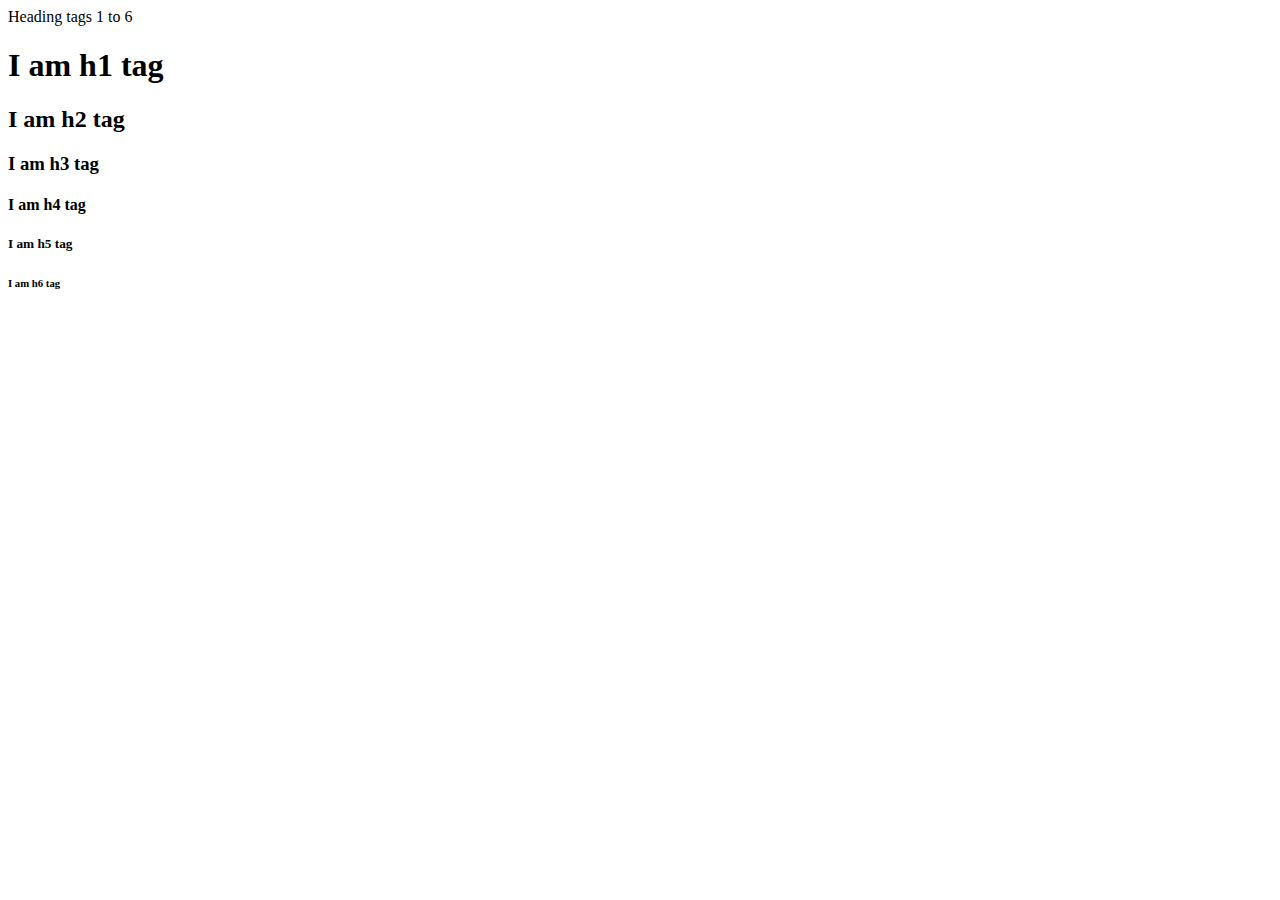
<file: first_page.html>
<!doctype html>
<html>
	<head>
		<meta> </meta>
			<title>First web page</title>

	</head>
	<body>
		<div> Heading tags 1 to 6  </div>
		<h1> I am h1 tag  </h1>
		<h2> I am h2 tag  </h2>
		<h3> I am h3 tag  </h3>
		<h4> I am h4 tag  </h4>
		<h5> I am h5 tag  </h5>
		<h6> I am h6 tag </h6>		
	</body>	
</html>
</file>
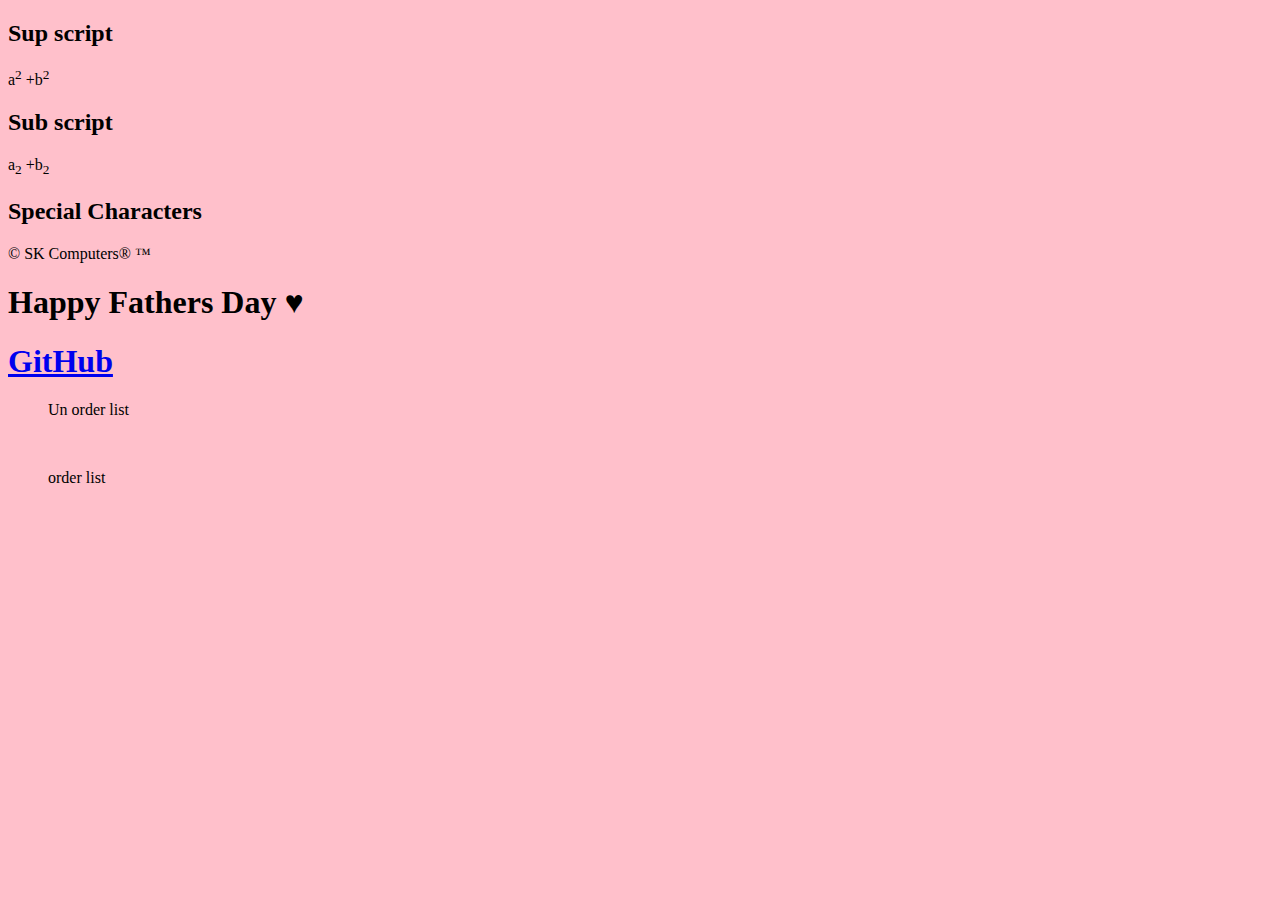
<file: sup_Sub.html>
<!doctype html>
<html>
	<head>
		<meta> </meta>
			<title>First web page</title>
	</head>
	<body bgcolor="pink">
	<h2>Sup script</h2>
		<div>a<sup>2</sup> +b<sup>2</sup></div>	
	<h2>Sub script</h2>
		<div>a<sub>2</sub> +b<sub>2</sub></div>	
		<h2>Special Characters </h2>
			<div> &copy; SK Computers&reg;    &trade;  </div>
			<div> <h1>Happy Fathers Day &hearts; </h1>  </div>
			
			
		<!-- Anhor tag-->	
	<h1><a href="https://github.com/appu22" target="blank"> GitHub</a></h1>
		<!-- list tag-->
			<ul>Un order list </ul>
				<li> </li>
			
			<ol> order list </ol>
			
		
	</body>	
</html>
</file>
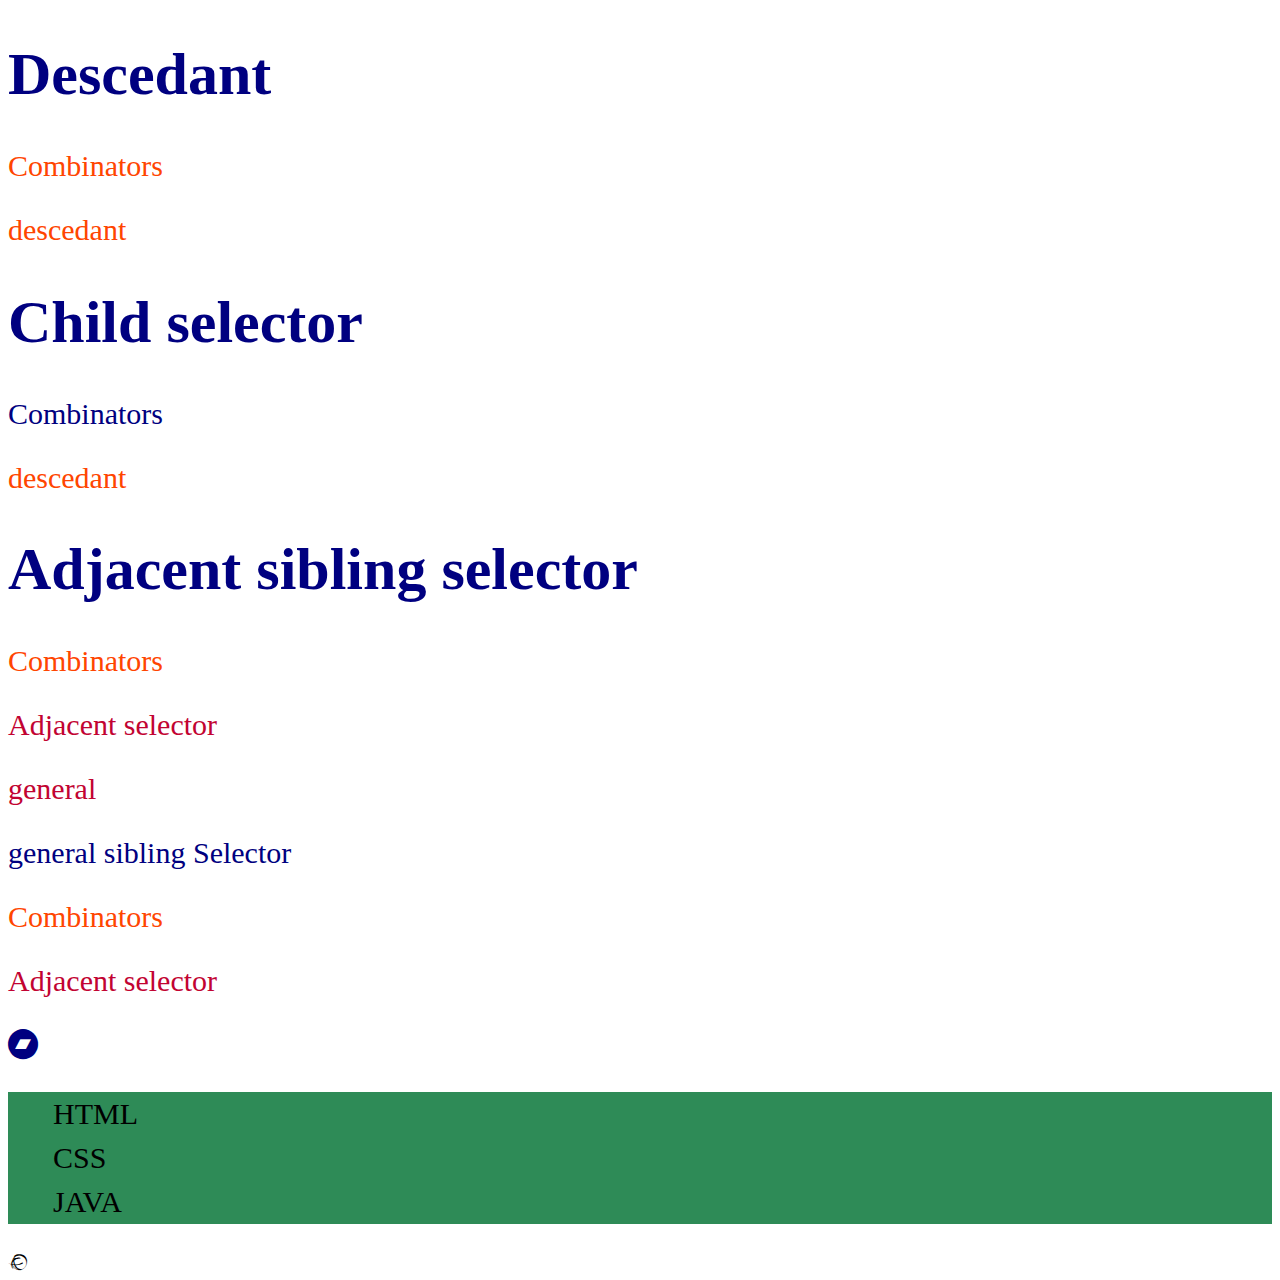
<file: 10-03-2021/example.html>
<!DOCTYPE html>
<html lang="en">
<head>
    <meta charset="UTF-8">
    <meta http-equiv="X-UA-Compatible" content="IE=edge">
    <meta name="viewport" content="width=device-width, initial-scale=1.0">
    <title>Document</title>
    <link rel="stylesheet" href="example.css">
    
  <link rel="stylesheet" href="https://cdnjs.cloudflare.com/ajax/libs/font-awesome/4.7.0/css/font-awesome.min.css">
        <!-- <link rel="stylesheet" href="icons.css"> -->
</head>
<body>
    <div>
        <h1>Descedant</h1>
        <div>
            <p>Combinators</p>
            <p>descedant</p>
        </div>
        <h1>Child selector</h1>
        <div>
           <span><p>Combinators</p></span> 
            <p>descedant</p>
        </div>
        <h1>Adjacent sibling selector </h1>
        <div>
            <p>Combinators</p>
        </div>
        <p>Adjacent selector </p>
        <p>general</p>general sibling Selector</h1>
        <div>
            <p>Combinators</p>
        </div>
        <p>Adjacent selector </p>

        <i class="fa fa-bandcamp"></i>


        <ul class="nav">
                <li >HTML</li>
                <li>CSS</li>
                <li>JAVA</li>
        </ul>


    </div>
    <i class="fa fa-ravelry" aria-hidden="true"></i>




</body>
</html>
</file>
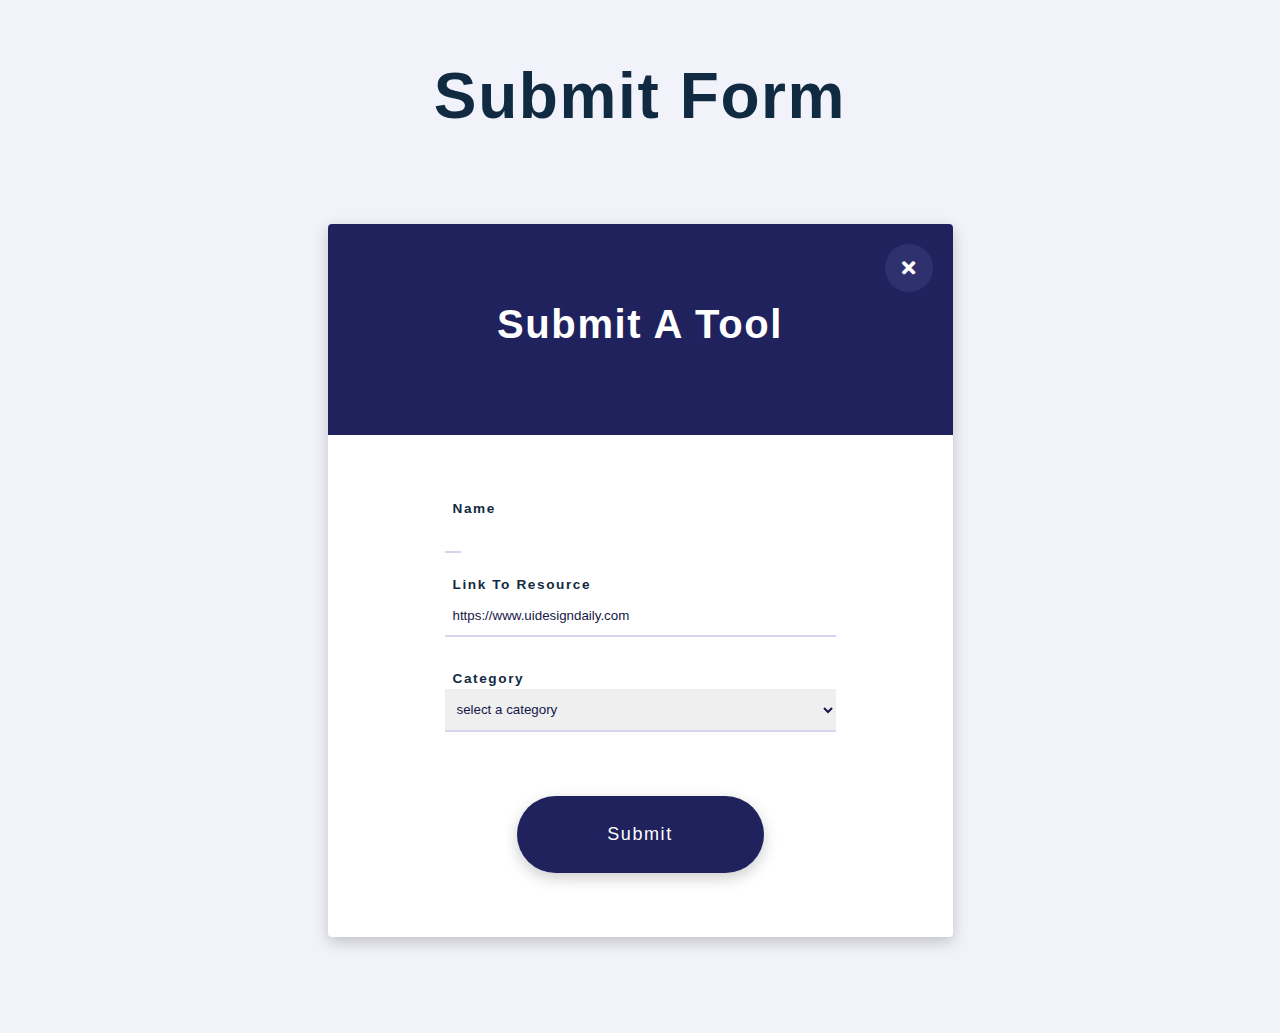
<file: 10-03-2021/login.html>
<!DOCTYPE html>
<html lang="en">
  <head>
    <meta charset="UTF-8" />
    <meta name="viewport" content="width=device-width, initial-scale=1.0" />
    <title>Submit Form Complete</title>
    <!-- css -->
    <link rel="stylesheet" href="styles.css" />
    <!-- font awesome -->
    <link
      rel="stylesheet" href="https://cdnjs.cloudflare.com/ajax/libs/font-awesome/5.14.0/css/all.min.css"/>
  </head>
  <body>
    <h1 class="section-title">submit form</h1>
    <div class="container">
      <header>
        <h2 class="header-title">submit a tool</h2>
        <button class="close-btn">
          <i class="fas fa-times"></i>
        </button>
      </header>
      <form>
        <div class="form-control">
          <label for="name">name</label>
          <inpu type="text"  id="name"  placeholder="UI Desing Daily" class="form-input"/>
        </div>
        <div class="form-control">
          <label for="resource">Link to resource</label>
          <input type="text"id="resource"  placeholder="https://www.uidesigndaily.com"class="form-input" />
        </div>
        <div class="form-control">
          <label for="category">Category</label>
          <select id="category" class="form-input">
            <option value="" selected disabled hidden>select a category</option>
            <option value="first">first category</option>
            <option value="second">second category</option>
            <option value="third">third category</option>
          </select>
        </div>
        <button class="submit-btn">submit</button>
      </form>
    </div>
  </body>
</html>
</file>
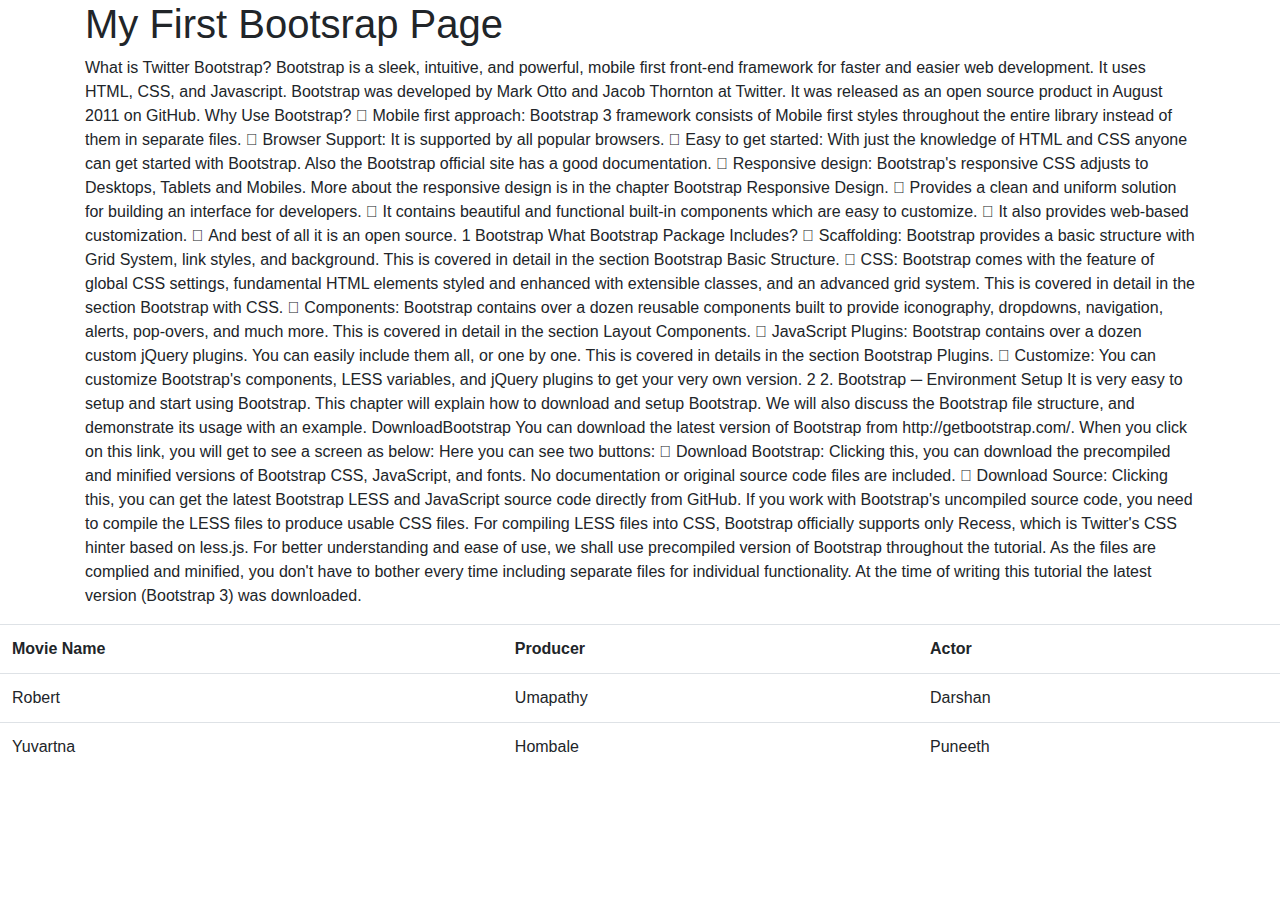
<file: 13-03-2021/boostrap.html>
<!DOCTYPE html>
<html lang="en">
<head>
    <meta charset="UTF-8">
    <meta http-equiv="X-UA-Compatible" content="IE=edge">
    <meta name="viewport" content="width=device-width, initial-scale=1.0">
    <title>Document</title>
    <link rel="stylesheet" href="https://maxcdn.bootstrapcdn.com/bootstrap/4.5.2/css/bootstrap.min.css">
</head>
<body>
    <div class="container">
    <h1>My First Bootsrap Page</h1>
    <p>What is Twitter Bootstrap?
        Bootstrap is a sleek, intuitive, and powerful, mobile first front-end framework for faster
        and easier web development. It uses HTML, CSS, and Javascript.
        Bootstrap was developed by Mark Otto and Jacob Thornton at Twitter. It was released as
        an open source product in August 2011 on GitHub.
        Why Use Bootstrap?
         Mobile first approach: Bootstrap 3 framework consists of Mobile first styles
        throughout the entire library instead of them in separate files.
         Browser Support: It is supported by all popular browsers.
         Easy to get started: With just the knowledge of HTML and CSS anyone can get
        started with Bootstrap. Also the Bootstrap official site has a good documentation.
         Responsive design: Bootstrap's responsive CSS adjusts to Desktops, Tablets
        and Mobiles. More about the responsive design is in the chapter Bootstrap
        Responsive Design.
         Provides a clean and uniform solution for building an interface for developers.
         It contains beautiful and functional built-in components which are easy to
        customize.
         It also provides web-based customization.
         And best of all it is an open source.
        1
        Bootstrap
        What Bootstrap Package Includes?
         Scaffolding: Bootstrap provides a basic structure with Grid System, link
        styles, and background. This is covered in detail in the section Bootstrap
        Basic Structure.
         CSS: Bootstrap comes with the feature of global CSS settings, fundamental
        HTML elements styled and enhanced with extensible classes, and an
        advanced grid system. This is covered in detail in the section Bootstrap with
        CSS.
         Components: Bootstrap contains over a dozen reusable components built
        to provide iconography, dropdowns, navigation, alerts, pop-overs, and much
        more. This is covered in detail in the section Layout Components.
         JavaScript Plugins: Bootstrap contains over a dozen custom jQuery plugins.
        You can easily include them all, or one by one. This is covered in details in the
        section Bootstrap Plugins.
         Customize: You can customize Bootstrap's components, LESS variables, and
        jQuery plugins to get your very own version.
        2
        2. Bootstrap ─ Environment Setup
        It is very easy to setup and start using Bootstrap. This chapter will explain how to
        download and setup Bootstrap. We will also discuss the Bootstrap file structure, and
        demonstrate its usage with an example.
        DownloadBootstrap
        You can download the latest version of Bootstrap from http://getbootstrap.com/. When
        you click on this link, you will get to see a screen as below:
        Here you can see two buttons:
         Download Bootstrap: Clicking this, you can download the precompiled
        and minified versions of Bootstrap CSS, JavaScript, and fonts. No documentation or
        original source code files are included.
         Download Source: Clicking this, you can get the latest Bootstrap LESS
        and JavaScript source code directly from GitHub.
        If you work with Bootstrap's uncompiled source code, you need to compile the LESS files
        to produce usable CSS files. For compiling LESS files into CSS, Bootstrap officially
        supports only Recess, which is Twitter's CSS hinter based on less.js.
        For better understanding and ease of use, we shall use precompiled version of Bootstrap
        throughout the tutorial. As the files are complied and minified, you don't have to bother
        every time including separate files for individual functionality. At the time of writing this
        tutorial the latest version (Bootstrap 3) was downloaded.</p>
</div>
<table class="table">
    <tr>
        <th>Movie Name </th>
        <th>Producer </th>
        <th>Actor</th>
    </tr>
    <tr>
        <td>Robert</td>
        <td>Umapathy</td>
        <td>Darshan</td>
    </tr>
        <tr>
            <td>Yuvartna</td>
            <td>Hombale</td>
            <td>Puneeth</td>
        </tr>
 
</table>




</body>
</html>
</file>
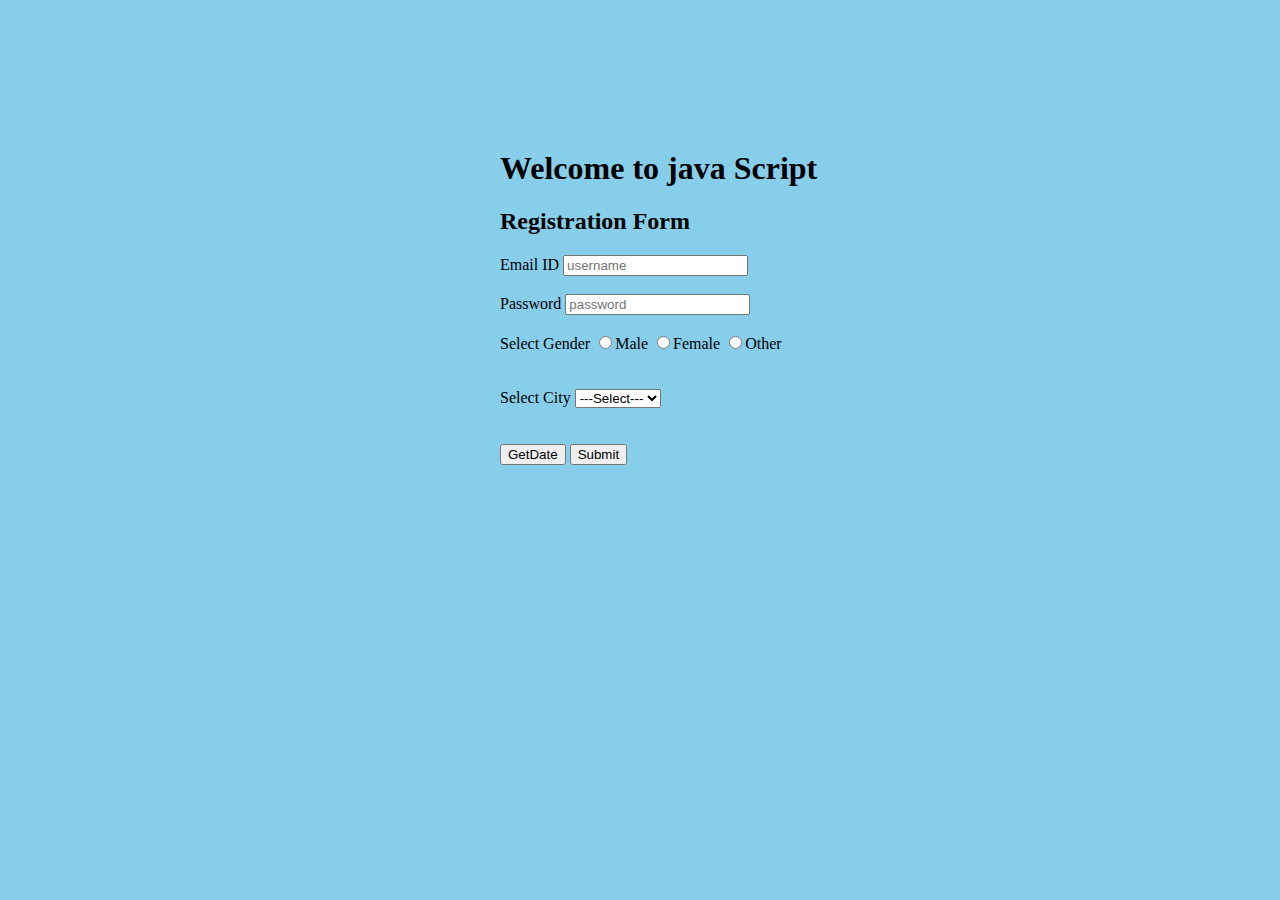
<file: 17-03-2021/javascript.html>
<!DOCTYPE html>
<html lang="en">
<head>
    <meta charset="UTF-8">
    <meta http-equiv="X-UA-Compatible" content="IE=edge">
    <meta name="viewport" content="width=device-width, initial-scale=1.0">
    <title>Form</title>
    <style>
        .container{
            height: 100px;
            /* width: 100px; */
            border: rgb(0, 8, 0);
            padding:  0px auto;
            box-sizing: border-box;

        }
        body{
            margin-left: 500px;
            margin-top: 150px;
        }
    </style>
    <a href="first.js"></a>
    <script type="text/javascript" src="first.js"></script>  
    <!-- <script>
        console.log("welcome........");
        document.write("<h1>Welcome to java Script</h1>")
    </script> -->
</head>
<body bgcolor="skyblue">
    <!--
        form validation process
        event handling , mousehover , onclick ,doublic click
        where to write java script --------
        java script is a case sensitive
        how many way to write java script --------2 
                1)
        alert box 
        <script type="text/javascript">


        </script>

    -->
    
    <h2>Registration Form </h2>

    <form action="" class="container" name="registeration">
        <div>
                <label for="email">Email ID</label>
                 <input type="text" name="" id="email" placeholder="username " onkeyup="upper()" onblur="validateEmail()">
                  <!--// onkyup  upper case -->
                <span id="errmessage"></span>
                <br><br>
                <label for="pwd">Password</label>
                <input type="password"name="" id="pwd" placeholder="password"  onblur="validatePassword()"> 
                <!--required="password" -->
                
                <span id="pwderror"></span>
                <span id="msg"></span>
                <br> <br>
                <div>
                    <label for="">Select Gender</label>
                    <!-- <input type="radio" name="gen">Male 
                    <input type="radio" name="gen ">Female
                    <input type="radio" name="gen">Other -->

                    <input type="radio" name="gender">Male
                    <input type="radio"name="gender">Female
                    <input type="radio"name="gender" >Other
                    <span id="errgender"></span>
                </div>
                <br><br>
                <div>
                    <label for="">Select City</label>
                    <select name="city" id="">
                        <option value="0">---Select---</option>
                        <option value="1">Benglore</option>
                        <option value="2">Belagavi</option>
                    </select>
                    <span id="errselect"></span>
                </div>
                <br><br>
                <button>
                    <span id="currendate" onclick="Date()">GetDate</span>
                </button>
                
                <button type="button" onclick="register()">Submit</button>
        </div>
</form>

</body>
</html>
</file>
<file: 10-03-2021/example.css>
div{
    color: navy;
    font-size: 30px;
}

div>p{
    color: orangered;
    font-size: 30px;
}

div+p{
    color: peru;
    font-size: 30px;
}
div~p{
    color: rgb(194, 3, 50);
    font-size: 30px;
}
.nav{
    list-style-type: none;
    background-color: seagreen;
    
}
li{
    color: black;
    padding: 5px;

}
</file>
<file: 10-03-2021/styles.css>
/*
=============== 
Variables
===============
*/

:root {
    /* dark shades of primary color*/
    --clr-primary-1: hsl(205, 86%, 17%);
    --clr-primary-2: hsl(205, 77%, 27%);
    --clr-primary-3: hsl(205, 72%, 37%);
    --clr-primary-4: hsl(205, 63%, 48%);
    /* primary/main color */
    --clr-primary-5: hsl(205, 78%, 60%);
    /* lighter shades of primary color */
    --clr-primary-6: hsl(205, 89%, 70%);
    --clr-primary-7: hsl(205, 90%, 76%);
    --clr-primary-8: hsl(205, 86%, 81%);
    --clr-primary-9: hsl(205, 90%, 88%);
    --clr-primary-10: hsl(205, 100%, 96%);
    /* darkest grey - used for headings */
    --clr-grey-1: hsl(209, 61%, 16%);
    --clr-grey-2: hsl(211, 39%, 23%);
    --clr-grey-3: hsl(209, 34%, 30%);
    --clr-grey-4: hsl(209, 28%, 39%);
    /* grey used for paragraphs */
    --clr-grey-5: hsl(210, 22%, 49%);
    --clr-grey-6: hsl(209, 23%, 60%);
    --clr-grey-7: hsl(211, 27%, 70%);
    --clr-grey-8: hsl(210, 31%, 80%);
    --clr-grey-9: hsl(212, 33%, 89%);
    --clr-grey-10: hsl(210, 36%, 96%);
    --clr-white: #fff;
    --clr-red-dark: hsl(360, 67%, 44%);
    --clr-red-light: hsl(360, 71%, 66%);
    --clr-green-dark: hsl(125, 67%, 44%);
    --clr-green-light: hsl(125, 71%, 66%);
    --clr-black: #222;
    --transition: all 0.3s linear;
    --spacing: 0.1rem;
    --radius: 0.25rem;
    --light-shadow: 0 5px 15px rgba(0, 0, 0, 0.1);
    --dark-shadow: 0 5px 15px rgba(0, 0, 0, 0.2);
    --max-width: 1170px;
    --fixed-width: 620px;
    /* ui design colors */
    --clr-ui-grey: #f2f2fa;
    --clr-ui-dark-blue: #20225e;
  }
  /*
  =============== 
  Global Styles
  ===============
  */
  
  *,
  ::after,
  ::before {
    margin: 0;
    padding: 0;
    box-sizing: border-box;
  }
  body {
    font-family: -apple-system, BlinkMacSystemFont, 'Segoe UI', Roboto, Oxygen,
      Ubuntu, Cantarell, 'Open Sans', 'Helvetica Neue', sans-serif;
    background: var(--clr-ui-grey);
    color: var(--clr-grey-1);
    line-height: 1.5;
    font-size: 0.875rem;
  }
  ul {
    list-style-type: none;
  }
  a {
    text-decoration: none;
  }
  h1,
  h2,
  h3,
  h4 {
    letter-spacing: var(--spacing);
    text-transform: capitalize;
    line-height: 1.25;
    margin-bottom: 0.75rem;
  }
    h1 {
      font-size: 3rem;
    }
    h2 {
      font-size: 2rem;
    }
    h3 {
      font-size: 1.25rem;
    }
    h4 {
      font-size: 0.875rem;
    }
    p {
      margin-bottom: 1.25rem;
    }
  @media screen and (min-width: 800px) {
    h1 {
      font-size: 4rem;
    }
    h2 {
      font-size: 2.5rem;
    }
    h3 {
      font-size: 1.75rem;
    }
    h4 {
      font-size: 1rem;
    }
    body {
      font-size: 1rem;
    }
    h1,
    h2,
    h3,
    h4 {
      line-height: 1;
    }
  }
  .section-title {
    text-align: center;
    margin: 4rem 0 6rem 0;
  }
  /*
  =============== 
  Form
  ===============
  */
  .container {
    width: 90vw;
    max-width: 625px;
    background: var(--clr-white);
    border-radius: var(--radius);
    margin: 6rem auto;
    border-radius: var(--radius);
    box-shadow: var(--dark-shadow);
  }
  
  .container header {
    height: 211px;
    background: var(--clr-ui-dark-blue);
    border-top-left-radius: var(--radius);
    border-top-right-radius: var(--radius);
    display: flex;
    align-items: center;
    justify-content: center;
    /* because button has position absolute */
    position: relative;
  }
  .header-title {
    color: var(--clr-white);
  }
  .close-btn {
    width: 3rem;
    height: 3rem;
    background: #2f316e;
    border-color: transparent;
    border-radius: 50%;
    color: var(--clr-white);
    display: grid;
    place-items: center;
    position: absolute;
    top: 20px;
    right: 20px;
  }
  .close-btn .fas {
    font-size: 1.2rem;
    cursor: pointer;
  }
  form {
    max-width: 391px;
    margin: 0 auto 4rem;
    padding: 4rem 0;
  }
  .form-control {
    margin-bottom: 2rem;
  }
  .form-control label {
    display: block;
    font-size: 0.85rem;
    font-weight: bold;
    text-transform: capitalize;
    letter-spacing: var(--spacing);
    padding-left: 0.5rem;
  }
  
  .form-input {
    width: 100%;
    border: none;
    border-bottom: 2px solid #d3d5f1;
    padding: 0.75rem 0.5rem;
    color: #151749;
  }
  .form-input::placeholder {
    color: #151749;
  }
  .submit-btn {
    width: 247px;
    height: 77px;
    margin: 0 auto;
    display: block;
    border-radius: 38.5px;
    border-color: transparent;
    color: var(--clr-white);
    text-transform: capitalize;
    background: var(--clr-ui-dark-blue);
    box-shadow: var(--dark-shadow);
    font-size: 18px;
    letter-spacing: var(--spacing);
    margin-top: 4rem;
    cursor: pointer;
  }
</file>
